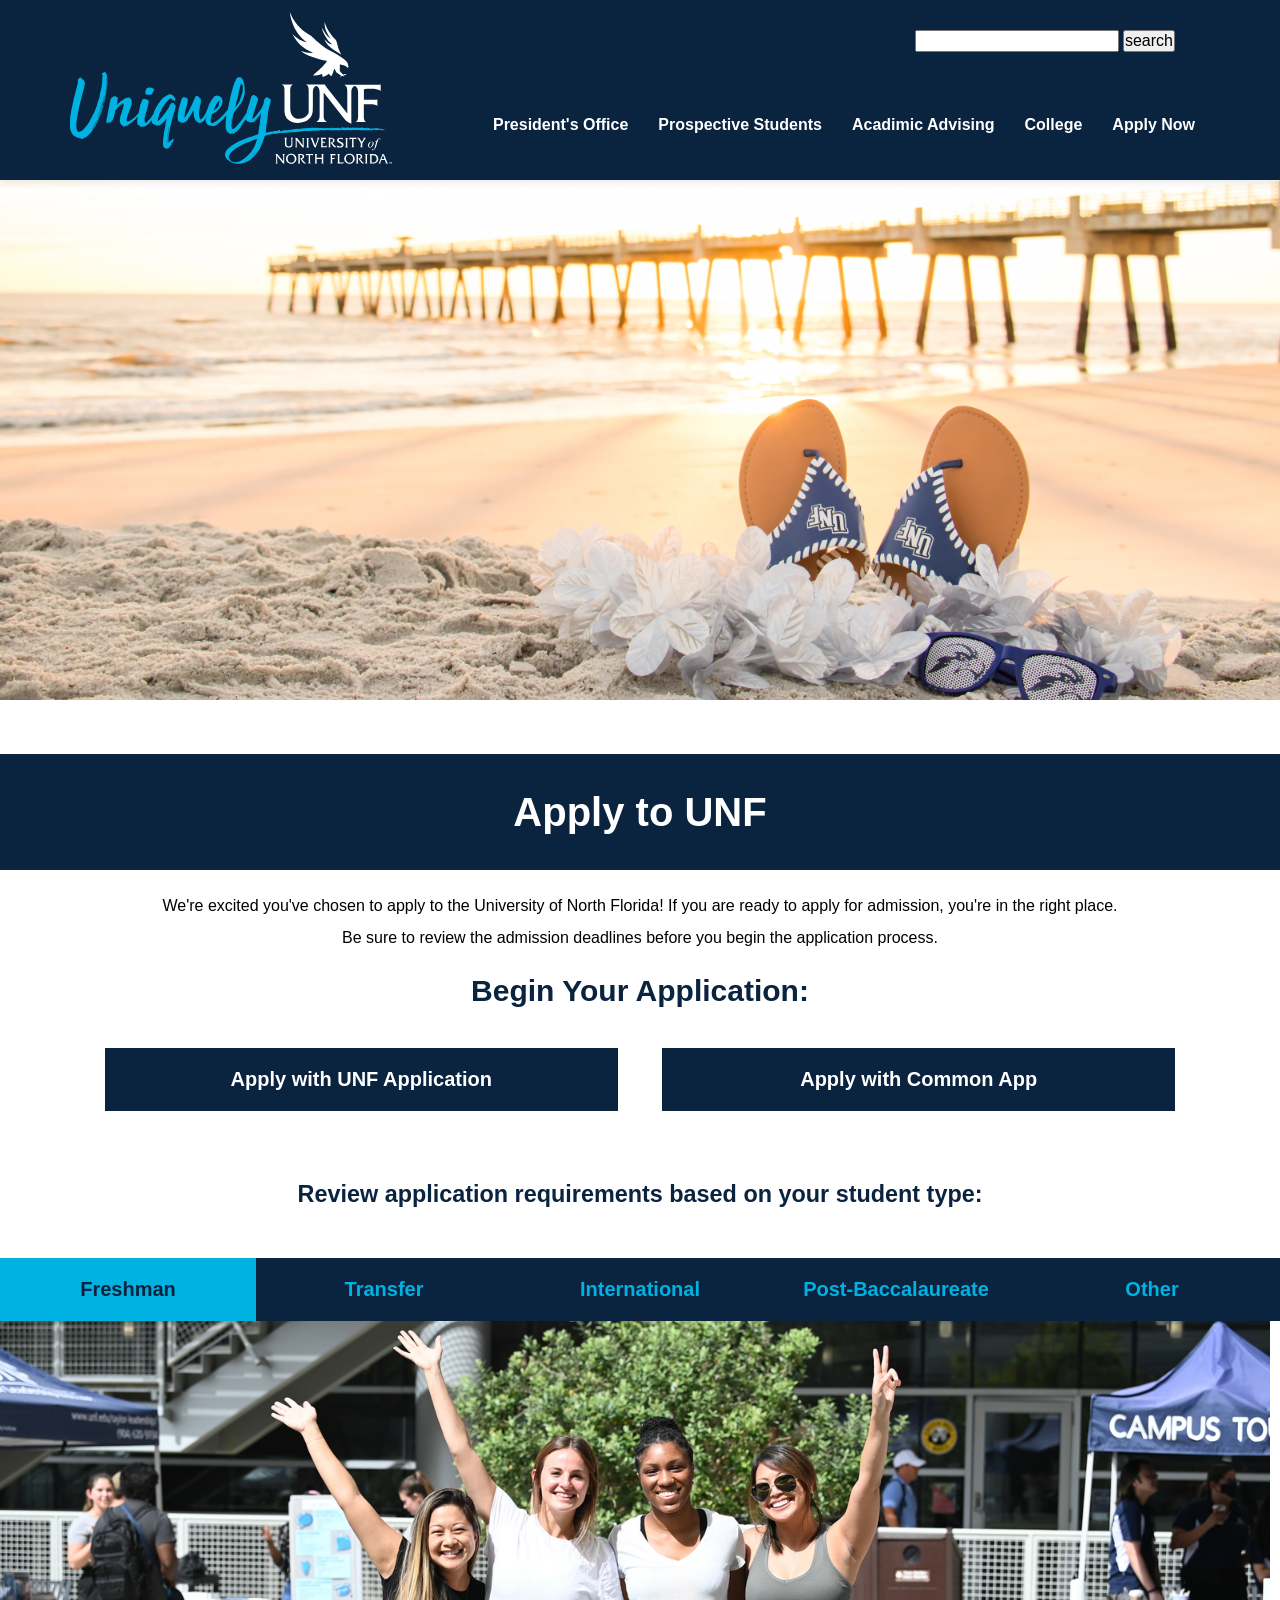
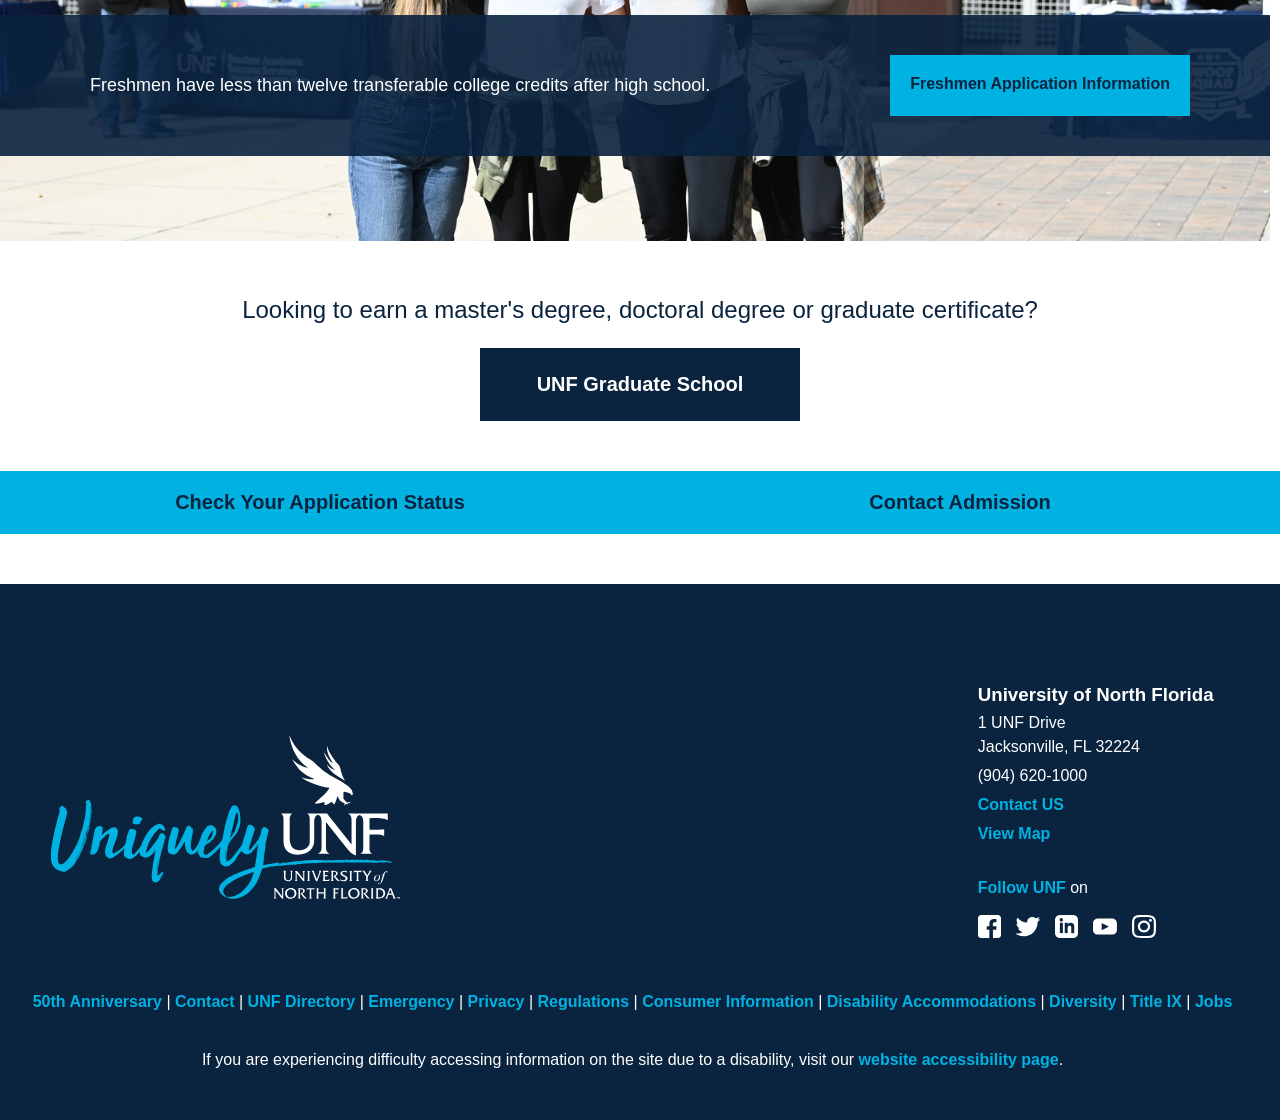
<file: Applay-Page.html>
<!DOCTYPE html>
<html lang="en">
<head>
    <meta charset="UTF-8">
    <meta http-equiv="X-UA-Compatible" content="IE=edge">
    <meta name="viewport" content="width=device-width, initial-scale=1.0">
    <!-- MAin template css file -->
    <link rel="stylesheet" href="css/Applay-Page.css" />
    <!-- Rander All Elements Normalize -->
    <link rel="stylesheet" href="css/normalize.css" />
    <!-- Font Awesome Library -->
    <link rel="stylesheet" href="css/all.min.css" />
    <title>Apply Page</title>
</head>
<body>
<!-- ----------------------------------Header----------------------------- -->
    <div class="header" id="header">
        <div class="container">
            <div class="logo">
                <a href="HomePage.html">
                    <img  alt="University of North Florida" 
                    src="img/logo.svg">
                </a>
            </div>
            <div class="ser">
                <form>
                    <input type="text">
                    <button>search  </button>
                </form>
                <ul class="main-nav">
                    <li><a href="President's Office.html">President's Office</a></li>
                    <li><a href="#Prospective Students">Prospective Students</a></li>
                    <li><a href="Advising-page.html">Acadimic Advising</a></li>
                    <li class="colleges"><a href="#College">College </a>
                        <div class="college-menu">
                            <ul>
                                <li><a href="College-of-Computing.html">College of Computing, <br> Engineering and Construction</a></li>
                                <li><a href="hicks-collaege.html">Hicks Honors College</a></li>
                                <li><a href="College-of-Arts-and-Sciences.html">College of Arts and Sciences</a></li>
                                <li><a href="College-of-Education-and-Human.html">Coggin College of Business</a></li>
                            </ul>
                        </div></li>
                    <!-- <li><a href="#">Community</a></li> -->
                    <li><a href="Applay-Page.html">Apply Now</a></li>
                </ul>
                
            </div>
        </div>
    </div>
     <!-- ----------------------------------Landing------------------------------- -->
     <div class="image">
        <img src="img/Apply-01.png" alt="">
    </div>

    <div class="apply">
        <div class="head">
            <h1>Apply to UNF</h1>
        </div>
        <div class="container">
            <p>
                We're excited you've chosen to apply to the University of North Florida! If you are ready to apply for admission, you're in the right place.
                <br>
                Be sure to review the admission deadlines before you begin the application process.
            </p>
            <div class="begin">
                <h2>Begin Your Application:</h2>
                <div class="button">
                    <div>
                        <a href="">Apply with UNF Application</a>
                    </div>
                    <div>
                        <a href="">Apply with Common App</a>
                    </div>
                </div>
            </div>
        </div>
    </div>



    <div class="review">
        <div class="text">
            <h3>Review application requirements based on your student type:</h3>
        </div>
        <div class="button-images">
            <div class="but">
                <ul>
                    <li><span class="img-but but1 active" onclick="img1()">Freshman</span></li>
                    <li><span class="img-but but2" onclick="img2()">Transfer</span></li>
                    <li><span class="img-but but3">International</span></li>
                    <li><span class="img-but but4">Post-Baccalaureate</span></li>
                    <li><span class="img-but but5">Other</span></li>
                </ul>
            </div>
            <div class="imgs img1 show">
                <img src="img/Apply-02.png" alt="">
                <div class="app">
                    <p>Freshmen have less than twelve transferable college credits after high school.</p>
                    <a href="">Freshmen Application Information</a>
                </div>
            </div>
            <div class="imgs img2 hide">
                <img src="img/Apply-03.png" alt="">
                <div class="app">
                    <p>Transfer have less than twelve transferable college credits after high school.</p>
                    <a href="">Transfer Application Information</a>
                </div>
            </div>
            <div class="imgs img3 hide">
                <img src="img/Apply-04.png" alt="">
                <div class="app">
                    <p>UNF welcomes international students from over 80 countries!</p>
                    <a href="">International Application Information</a>
                </div>
            </div>
            <div class="imgs img4 hide">
                <img src="img/Apply-05.png" alt="">
                <div class="app">
                    <p>Post-Baccalaureate students have a bachelor’s degree and want to earn another.</p>
                    <a href="">Post-Baccalaureate Application Information</a>
                </div>
            </div>
            <div class="imgs img5 hide">
                <img src="img/Apply-06.png" alt="">
                <div class="app">
                    <p>Other types include returning, transient, dual enrollment, senior citizen and more.</p>
                    <a href="">Other Application Information</a>
                </div>
            </div>
        </div>
    </div>


    <div class="looking">
        <div class="first-child">
            <p>Looking to earn a master's degree, doctoral degree or graduate certificate?</p>
            <a href="">UNF Graduate School</a>
        </div>
        <div class="check">
            <a href="">Check Your Application Status</a>
            <a href="">Contact Admission</a>
        </div>
    </div>

    </div>
    <i class="fa-solid fa-circle-up up"></i>
    </div>
      <!-- ----------------------------------Footer------------------------------- -->
      <div class="footer">
        <div class="container">
            <div class="logo">
                <img src="img/logo.svg" alt="">
            </div>
            <div class="info">
                <h3>University of North Florida</h3>
                <p>1 UNF Drive
                    <br>
                Jacksonville, FL 32224
                </p>
                <p class="phone">(904) 620-1000</p>

                <p><a href="" target="_blank">Contact US</a></p>
                <p><a href="https://www.google.com.eg/maps/place/%D9%85%D8%B9%D9%87%D8%AF+%D8%A7%D9%84%D9%82%D8%A7%D9%87%D8%B1%D8%A9+%D8%A7%D9%84%D8%B9%D8%A7%D9%84%D9%89+%D9%84%D9%84%D9%87%D9%86%D8%AF%D8%B3%D8%A9+%D9%88%D8%B9%D9%84%D9%88%D9%85+%D8%A7%D9%84%D8%AD%D8%A7%D8%B3%D8%A8+%D9%88%D8%A7%D9%84%D8%A7%D8%AF%D8%A7%D8%B1%D8%A9%E2%80%AD/@30.0486977,31.4680815,19.6z/data=!4m5!3m4!1s0x14582298a0c9e4b5:0xa9e139c0533b833d!8m2!3d30.0487485!4d31.4685479?hl=ar" target="_blank">View Map</a></p>
                <p class="follow"><a href="" target="_blank">Follow UNF</a>
                <span >on</span> </p>
                <div class="social_icon">
                    <a href="https://ar-ar.facebook.com/" target="_blank">
                        <img src="img/footsocial-01.svg" alt="">
                    </a>
                    <a href="https://twitter.com/home" target="_blank">
                        <img src="img/footsocial-02.svg" alt="">
                    </a>
                    <a href="https://www.linkedin.com/feed/" target="_blank">
                        <img src="img/footsocial-03.svg" alt="">
                    </a>
                    <a href="https://www.youtube.com/" target="_blank">
                        <img src="img/footsocial-04.svg" alt="">
                    </a>
                    <a href="https://www.instagram.com/" target="_blank">
                        <img src="img/footsocial-05.svg" alt="">
                    </a>
                </div>
            </div>
        </div>
        <div class="global">
            <p>
                <a href="" target="_blank">50th Anniversary </a>
                |
                <a href="" target="_blank">Contact </a>
                |
                <a href="" target="_blank">UNF Directory </a>
                |
                <a href="" target="_blank">Emergency </a>
                |
                <a href="" target="_blank">Privacy </a>
                |
                <a href="" target="_blank">Regulations </a>
                |
                <a href="" target="_blank">Consumer Information </a>
                |
                <a href="" target="_blank">Disability Accommodations </a>
                |
                <a href="" target="_blank">Diversity </a>
                |
                <a href="" target="_blank">Title IX </a>
                |
                <a href="" target="_blank">Jobs </a>
            
            </p>
            <p>If you are experiencing difficulty accessing information on 
                the site due to a disability, visit our 
                <a href="" target="_blank">website accessibility page</a>.

            </p>
        </div>
    </div>


</body>
</file>
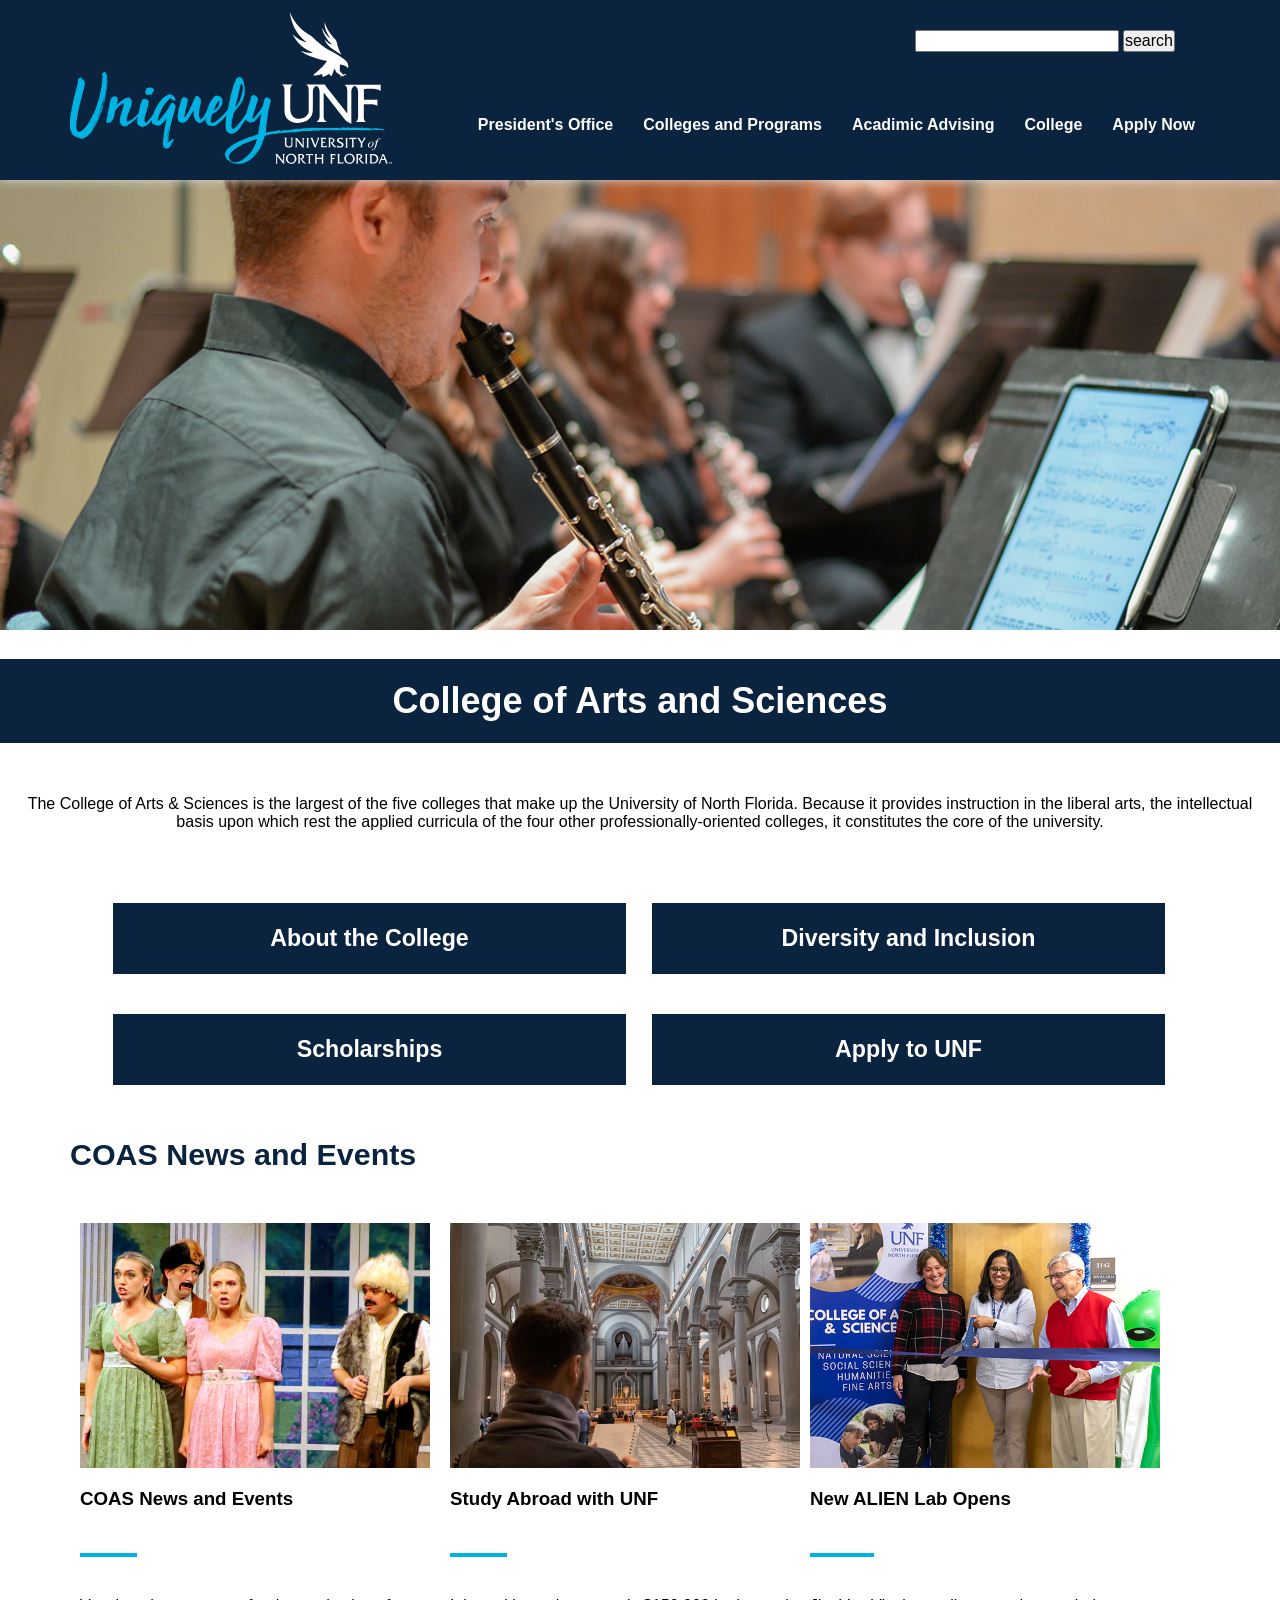
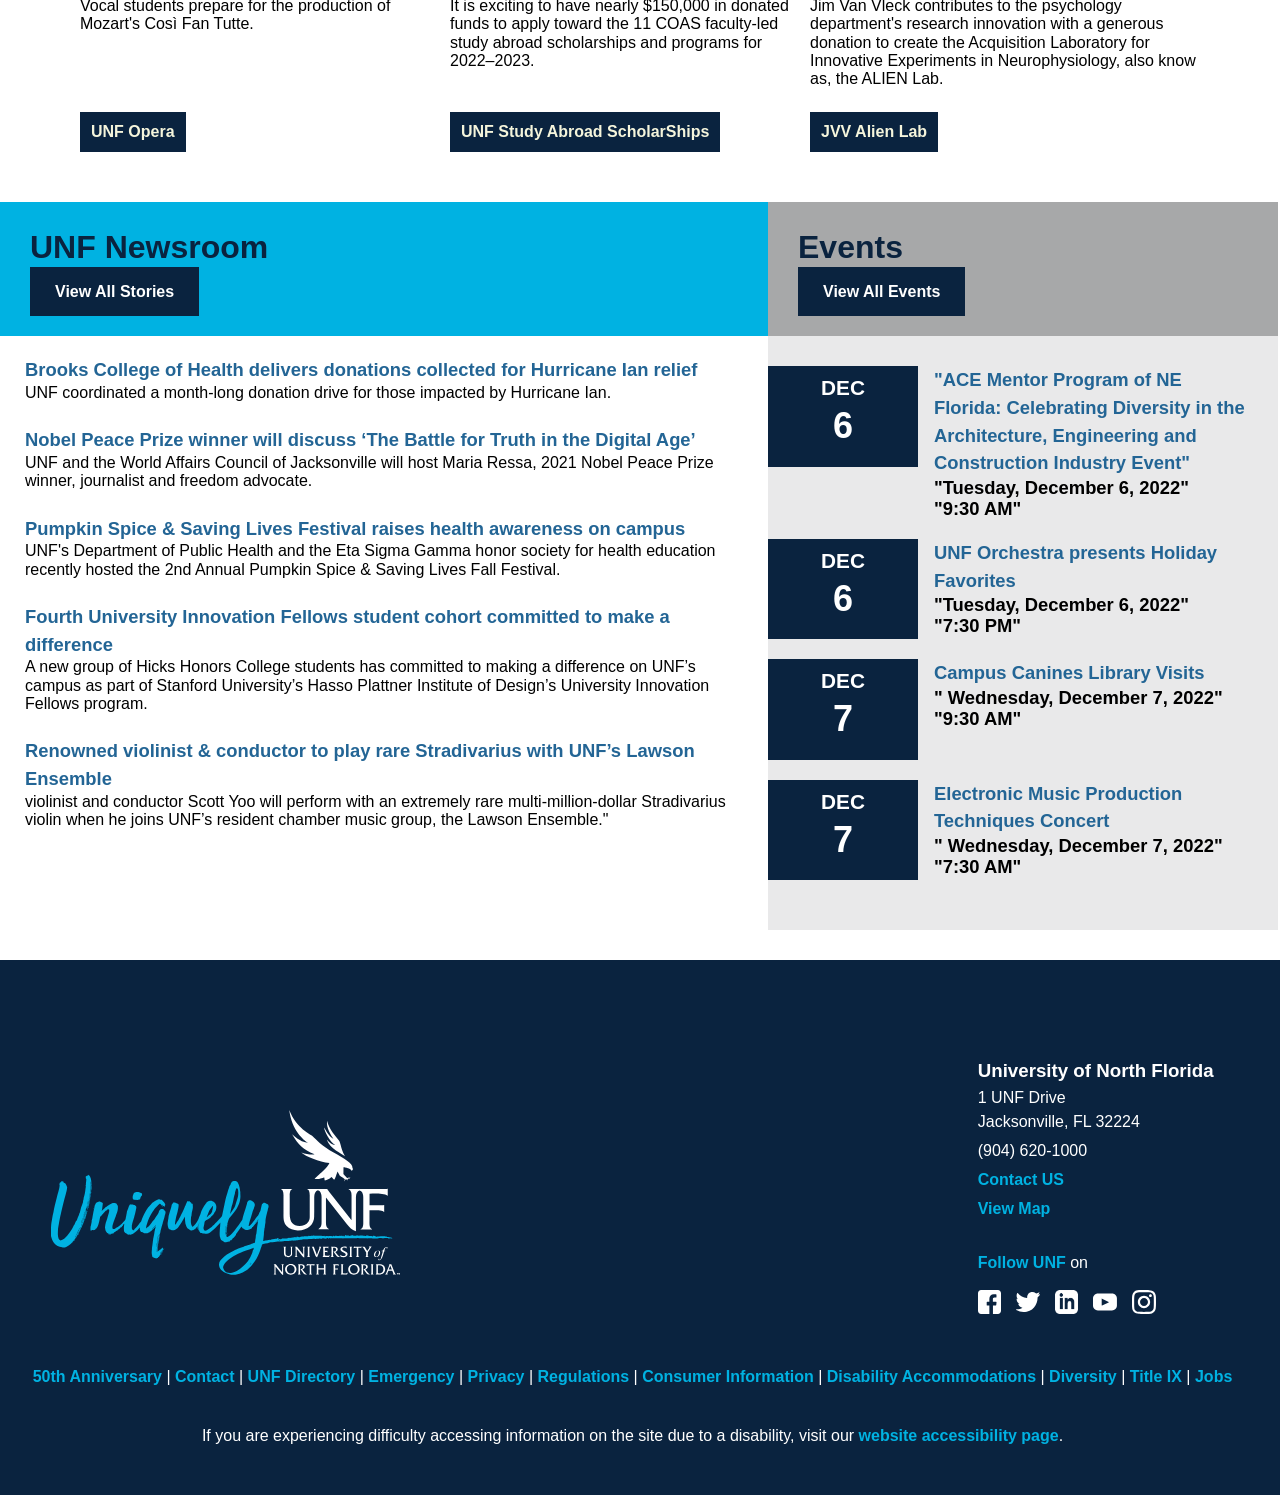
<file: College-of-Arts-and-Sciences.html>
<!DOCTYPE html>
<html lang="en">
<head>
    <meta charset="UTF-8">
    <meta http-equiv="X-UA-Compatible" content="IE=edge">
    <meta name="viewport" content="width=device-width, initial-scale=1.0">
    <title>project one</title>
    <link rel="stylesheet" href="css/College-of-Arts-and-Sciences.css">
    <link rel="stylesheet" href="css/normalize.css">
    <link rel="stylesheet" href="css/all.min.css">
    <link rel="preconnect" href="https://fonts.googleapis.com"><link rel="preconnect" href="https://fonts.gstatic.com" crossorigin><link href="https://fonts.googleapis.com/css2?family=Work+Sans:wght@200;300;400;500;600;700;800&display=swap" rel="stylesheet">
    <title>Document</title>
</head>
<body>    
    <!-- ----------------------------------Header----------------------------- -->
<div class="header" id="header">
    <div class="container">
        <div class="logo">
            <a href="HomePage.html">
                <img  alt="University of North Florida" 
                src="img/logo.svg">
            </a>
        </div>
        <div class="ser">
            <form>
                <input type="text">
                <button>search  </button>
            </form>
            <ul class="main-nav">
                <li><a href="President's Office.html">President's Office</a></li>
                <li><a href="Colleges-and-Programs.html">Colleges and Programs</a></li>
                <li><a href="Advising-page.html">Acadimic Advising</a></li>


                <li class="colleges"><a href="">College </a>
                    <div class="college-menu">
                        <ul>
                            <li><a href="College-of-Computing.html">College of Computing, <br> Engineering and Construction</a></li>
                            <li><a href="hicks-collaege.html">Hicks Honors College</a></li>
                            <li><a href="College-of-Arts-and-Sciences.html">College of Arts and Sciences</a></li>
                            <li><a href="College-of-Education-and-Human.html">Coggin College of Business</a></li>
                        </ul>
                    </div>
                </li>
                <!-- <li><a href="#">Community</a></li> -->
                <li><a href="Applay-Page.html">Apply Now</a></li>
            </ul>
            
        </div>
    </div>
</div>
       
    <div clas="photo">
        <img src="img/music.png" alt="musican">
    </div>
    
    <div class="textmid">
        <h1>College of Arts and Sciences</h1>    
    </div>
    
    <div class="text2">
        <p>
      The College of Arts & Sciences is the largest of the five colleges that make up the University of North Florida. Because it provides instruction in the liberal arts, the intellectual basis upon which rest the applied curricula of the four other professionally-oriented colleges, it constitutes the core of the university.
        </p>
    </div>
    <div class="but">
        <div class="container">
    <div class="but1">
        <a href="#">About the College</a>
    </div>
    
    <div class="but1">
        <a href="#">Diversity and Inclusion</a>
    </div>
    
    <div class="but1">
        <a href="#">Scholarships
        </a>
    </div>
    
    <div class="but1">
        <a href="#">Apply to UNF
        </a>
    </div>
        </div>
    
    </div>
        </div>
       
    </div>
    <div class="flexcard">
        <div class="container">
            <h2 class="h2">COAS News and Events</h2>
            <div class="cards">
                <div class="div1 card_div">
                    <div class="card-img">
                        <img src="img/art - 01.jpg" alt="PeterAngelos">
                    </div>
                    <div class="card-title"> 
                        <h3>COAS News and Events</h3>
                    </div>
                    <hr class="cyan">
                    <div class="card-body">
                    <p>Vocal students prepare for the production of Mozart's Così Fan Tutte.
                    </p>
                    </div>
                    <div class="card-footer">
                        <a href="#">UNF Opera</a>
                    </div>
                </div>

                <div class="div2 card_div">
                    <div class="card-img">
                        <img src="img/art - 02.jpg" alt="mw">
                    </div>
                    <div class="card-title">
                        <h3>Study Abroad with UNF</h3>
                    </div>
                    <hr class="cyan">
                    <div class="card-body">
                        <p>It is exciting to have nearly $150,000 in donated funds to apply toward the 11 COAS 
                            faculty-led study abroad scholarships and programs for 2022–2023.
                        </p>
                    </div>
                    <div class="card-footer">
                        <a href="#">UNF Study Abroad ScholarShips</a>
                    </div>
                </div>

                <div class="div3 ">
                    <div class="card-img">
                        <img src="img/art - 03.jpg" alt="Elise-Ball">
                    </div>
                    <div class="card-title">
                        <h3>New ALIEN Lab Opens</h3>
                    </div>
                    <hr class="cyan">
                    <div class="card-body">
                        <p>
                            Jim Van Vleck contributes to the psychology department's research innovation with a 
                            generous donation to create the Acquisition Laboratory for Innovative Experiments in 
                            Neurophysiology, also know as, the ALIEN Lab.
                        </p>
                    </div>
                    <div class="card-footer"><a href="#">JVV Alien Lab</a> </div>
                </div>
            </div>
        </div>
    </div>
    
    <div class="tier flexSplit sixtyForty noMargin" id="tier4">
        <!--Flex  Left--> 
    <div class="flexLeft news">
        <div class="flexBlock flexHead">
            <div class="flexSpacer"></div>
            <div class="flexContain">
                <h2>UNF Newsroom</h2>
                <a class="btn-blue btn-small" href="">View All Stories</a>
            </div>
        </div>    
        <div class="flexBlock">
            <div class="flexSpacer"></div>
            <div class="flexContain">
                <ul class="newsList dynamicNews" data-category="All" data-count="5">
                    <li>
                        <h3>
                            <a href="" target="_blank">Brooks College of Health delivers donations collected for Hurricane Ian relief</a>
                        </h3>
                        UNF coordinated a month-long donation drive for those impacted by Hurricane Ian. 
                    </li>
                    <li>
                        <h3>
                            <a href="" target="_blank">Nobel Peace Prize winner will discuss ‘The Battle for Truth in the Digital Age’</a>
                        </h3>
                        UNF and the World Affairs Council of Jacksonville will host Maria Ressa, 2021 Nobel Peace Prize winner, journalist and freedom advocate.
                    </li>
                    <li>
                        <h3>
                            <a href="" target="_blank">Pumpkin Spice & Saving Lives Festival raises health awareness on campus</a>
                        </h3>
                        UNF's Department of Public Health and the Eta Sigma Gamma honor society for health education recently hosted the 2nd Annual Pumpkin Spice & Saving Lives Fall Festival. 
                    </li>
                    <li>
                        <h3>
                            <a href="" target="_blank">Fourth University Innovation Fellows student cohort committed to make a difference</a>      
                        </h3>
                        A new group of Hicks Honors College students has committed to making a difference on UNF’s campus as part of Stanford University’s Hasso Plattner Institute of Design’s University Innovation Fellows program.
                    </li>
                    <li>
                        <h3>
                            <a href="" target="_blank">Renowned violinist &amp; conductor to play rare Stradivarius with UNF’s Lawson Ensemble </a>
                        </h3>
                        violinist and conductor Scott Yoo will perform with an extremely rare multi-million-dollar Stradivarius violin when he joins UNF’s resident chamber music group, the Lawson Ensemble."
                    </li>
                </ul>
            </div>
        </div>
    </div>
    <!--Flex Right-->
    <div class="flexRight events">
        <div class="flexBlock flexHead">
            <div class="flexContain">
                <h2>Events</h2>
                <a class="btn-blue btn-small" href="">View All Events</a>
            </div>
            <div class="flexSpacer"></div>
        </div>
        <div class="flexBlock">
            <div class="flexContain">
                <ul aria-label="Events" class="eventList">
                    <li class="eventRSS">
                        <div class="eventIcon">
                            <p class="month">Dec</p>
                            <p class="date">6</p>
                        </div>
                        <div class="eventInfo">
                            <h3><a href="">"ACE Mentor Program of NE Florida: Celebrating Diversity in the Architecture, Engineering and Construction Industry Event"</a>
                                <p>
                                    "Tuesday, December 6, 2022"
                                    <br> "9:30 AM"
                                </p>
                            </h3>
                        </div>
                    </li>
                    <li class="eventRSS">
                        <div class="eventIcon">
                            <p class="month">Dec</p>
                            <p class="date">6</p>
                        </div>
                        <div class="eventInfo">
                            <h3><a href="">UNF Orchestra presents Holiday Favorites</a>
                                <p>
                                    "Tuesday, December 6, 2022"
                                    <br>"7:30 PM"
                                </p>  
                            </h3>  
                        </div>
                    </li>
                    <li class="eventRSS">
                        <div class="eventIcon">
                            <p class="month">Dec</p>
                            <p class="date">7</p>
                        </div>
                        <div class="eventInfo">
                            <h3><a href="">Campus Canines Library Visits</a>
                                <p>
                                    " Wednesday, December 7, 2022"
                                    <br>"9:30 AM"
                                </p>  
                            </h3>  
                        </div>
                    </li>
                    <li class="eventRSS">
                        <div class="eventIcon">
                            <p class="month">Dec</p>
                            <p class="date">7</p>
                        </div>
                        <div class="eventInfo">
                            <h3><a href="">Electronic Music Production Techniques Concert</a>
                                <p>
                                    " Wednesday, December 7, 2022"
                                    <br>"7:30 AM"
                                </p>  
                            </h3>  
                        </div>
                    </li>
                </ul>
            </div>
            <div class="flexSpacer"></div>
        </div>
    </div>
    </div>
    
    <div class="footer">
        <div class="container">
            <div class="logo">
                <img src="img/logo.svg" alt="">
            </div>
            <div class="info">
                <h3>University of North Florida</h3>
                <p>1 UNF Drive
                    <br>
                Jacksonville, FL 32224
                </p>
                <p class="phone">(904) 620-1000</p>

                <p><a href="" target="_blank">Contact US</a></p>
                <p><a href="https://www.google.com.eg/maps/place/%D9%85%D8%B9%D9%87%D8%AF+%D8%A7%D9%84%D9%82%D8%A7%D9%87%D8%B1%D8%A9+%D8%A7%D9%84%D8%B9%D8%A7%D9%84%D9%89+%D9%84%D9%84%D9%87%D9%86%D8%AF%D8%B3%D8%A9+%D9%88%D8%B9%D9%84%D9%88%D9%85+%D8%A7%D9%84%D8%AD%D8%A7%D8%B3%D8%A8+%D9%88%D8%A7%D9%84%D8%A7%D8%AF%D8%A7%D8%B1%D8%A9%E2%80%AD/@30.0486977,31.4680815,19.6z/data=!4m5!3m4!1s0x14582298a0c9e4b5:0xa9e139c0533b833d!8m2!3d30.0487485!4d31.4685479?hl=ar" target="_blank">View Map</a></p>
                <p class="follow"><a href="" target="_blank">Follow UNF</a>
                <span >on</span> </p>
                <div class="social_icon">
                    <a href="https://ar-ar.facebook.com/" target="_blank">
                        <img src="img/footsocial-01.svg" alt="">
                    </a>
                    <a href="https://twitter.com/home" target="_blank">
                        <img src="img/footsocial-02.svg" alt="">
                    </a>
                    <a href="https://www.linkedin.com/feed/" target="_blank">
                        <img src="img/footsocial-03.svg" alt="">
                    </a>
                    <a href="https://www.youtube.com/" target="_blank">
                        <img src="img/footsocial-04.svg" alt="">
                    </a>
                    <a href="https://www.instagram.com/" target="_blank">
                        <img src="img/footsocial-05.svg" alt="">
                    </a>
                </div>
            </div>
        </div>
        <div class="global">
            <p>
                <a href="" target="_blank">50th Anniversary </a>
                |
                <a href="" target="_blank">Contact </a>
                |
                <a href="" target="_blank">UNF Directory </a>
                |
                <a href="" target="_blank">Emergency </a>
                |
                <a href="" target="_blank">Privacy </a>
                |
                <a href="" target="_blank">Regulations </a>
                |
                <a href="" target="_blank">Consumer Information </a>
                |
                <a href="" target="_blank">Disability Accommodations </a>
                |
                <a href="" target="_blank">Diversity </a>
                |
                <a href="" target="_blank">Title IX </a>
                |
                <a href="" target="_blank">Jobs </a>
            
            </p>
            <p>If you are experiencing difficulty accessing information on 
                the site due to a disability, visit our 
                <a href="" target="_blank">website accessibility page</a>.

            </p>
        </div>
    </div>
</body>
</html>
</file>
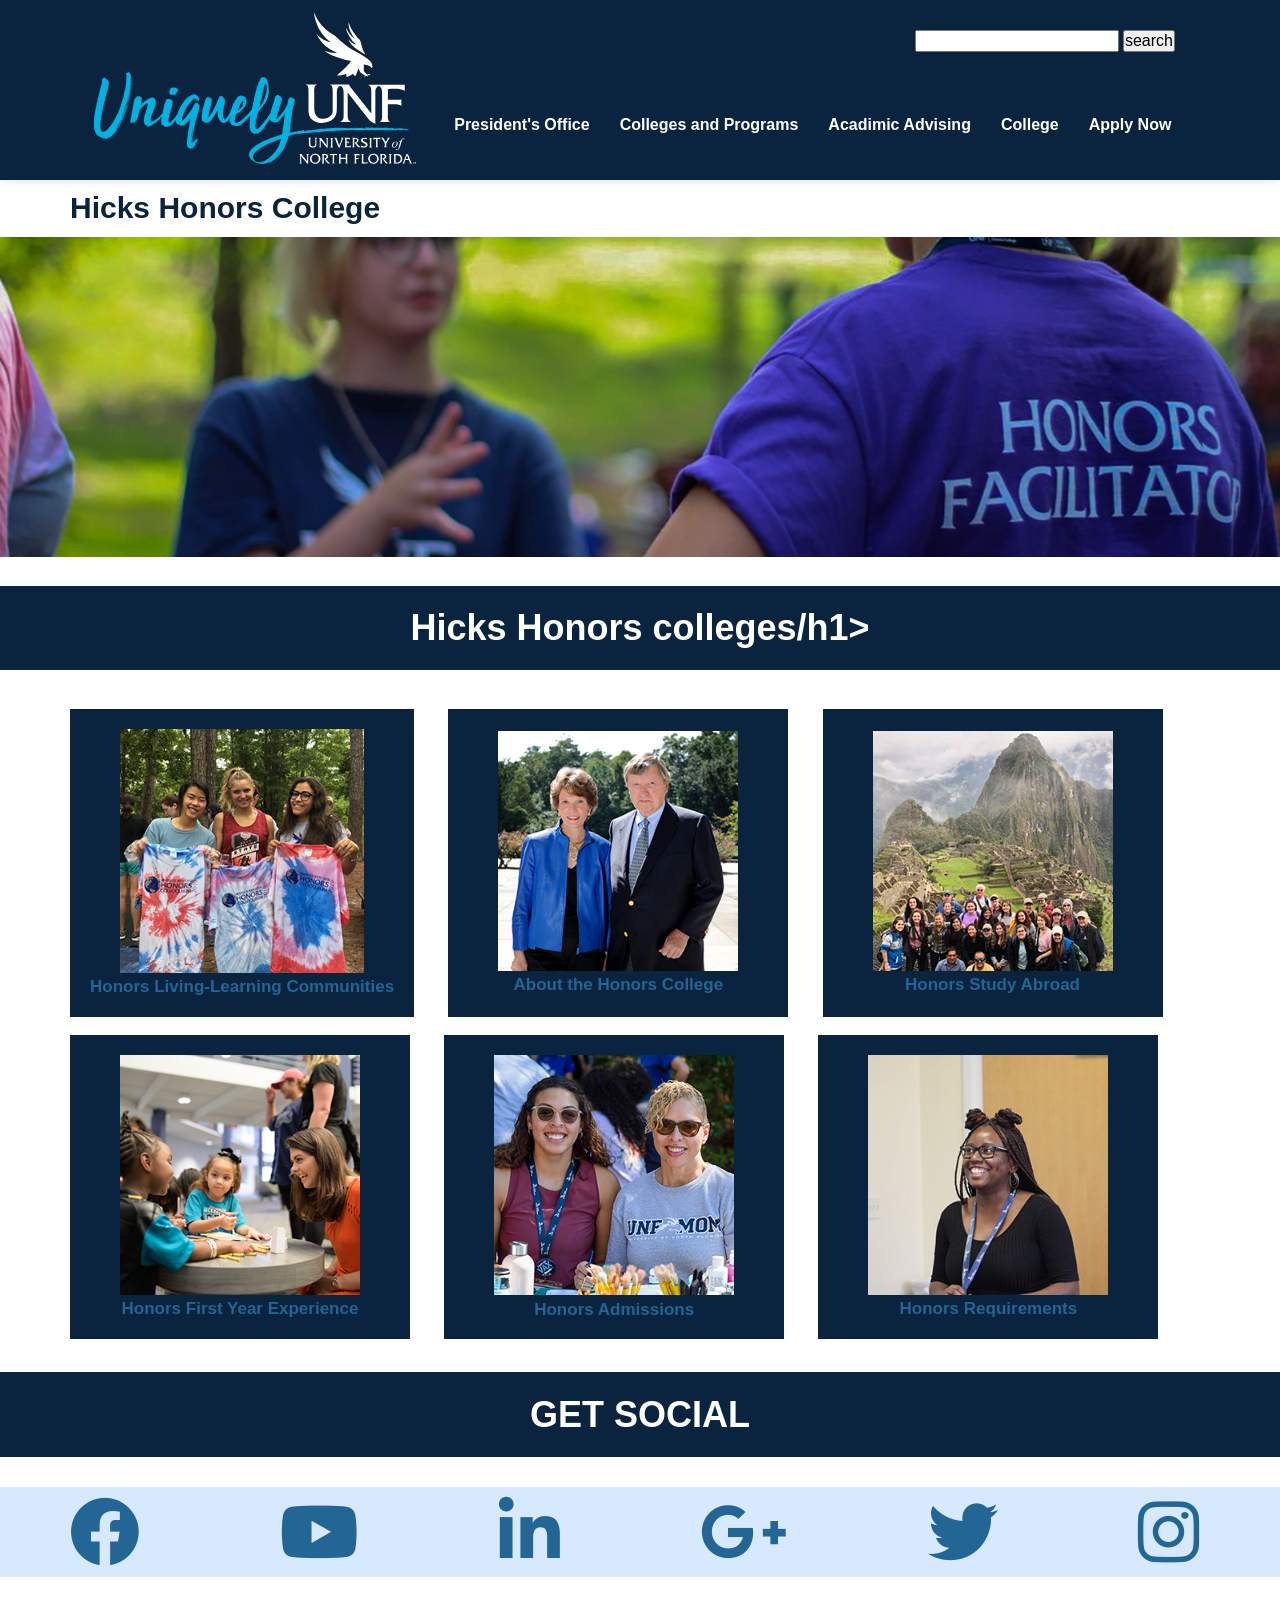
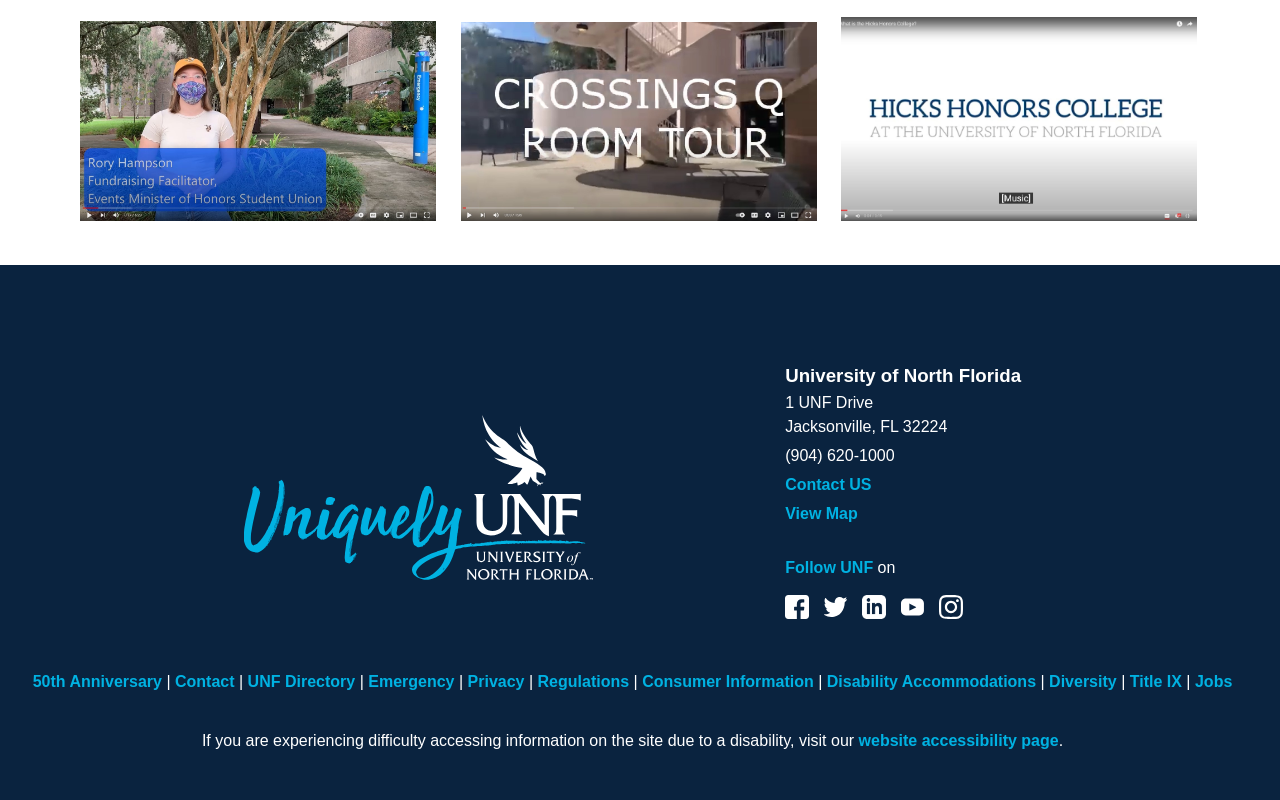
<file: hicks-collaege.html>
<!DOCTYPE html>
<html lang="en">
<head>
    <meta charset="UTF-8">
    <meta http-equiv="X-UA-Compatible" content="IE=edge">
    <meta name="viewport" content="width=device-width, initial-scale=1.0">
      <!-- MAin template css file -->
<link rel="stylesheet" href="css/hicks-college.css" />
<!-- Rander All Elements Normalize -->
<link rel="stylesheet" href="css/normalize.css" />
<!-- Font Awesome Library -->
<link rel="stylesheet" href="css/all.min.css" />
    <title>hicks</title>

</head>
<body>
    <!-- ----------------------------------Header----------------------------- -->
<div class="header" id="header">
    <div class="container">
        <div class="logo">
            <a href="HomePage.html">
                <img  alt="University of North Florida" 
                src="img/logo.svg">
            </a>
        </div>
        <div class="ser">
            <form>
                <input type="text">
                <button>search  </button>
            </form>
            <ul class="main-nav">
                <li><a href="President's Office.html">President's Office</a></li>
                <li><a href="Colleges-and-Programs.html">Colleges and Programs</a></li>
                <li><a href="Advising-page.html">Acadimic Advising</a></li>
                <li class="colleges"><a href="">College </a>
                    <div class="college-menu">
                        <ul>
                            <li><a href="College-of-Computing.html">College of Computing, <br> Engineering and Construction</a></li>
                            <li><a href="hicks-collaege.html">Hicks Honors College</a></li>
                            <li><a href="College-of-Arts-and-Sciences.html">College of Arts and Sciences</a></li>
                            <li><a href="College-of-Education-and-Human.html">Coggin College of Business</a></li>
                        </ul>
                    </div></li>
                <!-- <li><a href="#">Community</a></li> -->
                <li><a href="Applay-Page.html">Apply Now</a></li>
            </ul>
            
        </div>
    </div>
</div>
    <div class="sitebar">
    <div class="container">
        <div class="link-hicks">
        <a href="https://www.unf.edu/hicks/">               
            Hicks Honors College                          
        </a>
       </div>
    </div>
</div>

    <div class="headimg">
       <img src="img/back-shirt-banner.jpg" alt="back-shirt-banner">
</div>

<!--------- end of top---------->


<!-----content-------->


<div id="content">
<div class="main">
    <div class="container">
    </div>
    <h1 class="h1-c">Hicks Honors colleges/h1>
</div>


<div class="cardsflex3col"> 
    <div class="container">
    <div class="c6blue">
    <div class="bluecard">
        <a href="#">
        <img src="img/FYE-teaser.jpg" alt="FYE-teaser">
         <p style="text-align: center;">
            <strong>Honors Living-Learning Communities</strong></p>
        </a>
    </div>
        <div class="bluecard">
        <a href="#">
        <img src="img/hicks-smaller.jpg" alt="hicks-smaller">
        <p style="text-align: center;"><strong>About the Honors College</strong></p>
        </a>
        </div>
        <div class="bluecard">
        <a href="#">
        <img src="img/Peruteaser.jpg" alt="Peruteaser">
        <p style="text-align: center;"> <strong>Honors Study Abroad</strong></p>
        </a>
    </div>
        <div class="bluecard">
        <a href="#">
        <img src="img/colloquium-teaser.jpg" alt="colloquium-teaser">
        <p style="text-align: center;"> <strong>Honors First Year Experience</strong></p>
        
            </a>
        </div>
         <div class="bluecard">
        <a href="#">
        <img src="img/unf-mom-teaser.jpg" alt="unf-mom-teaser">
        <p style="text-align: center;"> <strong>Honors Admissions</strong> </p>
        
        </a>
    </div>
        <div class="bluecard">
        <a href="#">
        <img src="img/student-teaser.jpg" alt="student-teaser">
        <p style="text-align: center;"> <strong>Honors Requirements</strong> </p>
         </a>
        </div>
    </div>
    </div>
</div>

<div id="content">
    <div class="main">
        <div class="container">
        </div>
        <h1 class="h1-c">GET SOCIAL</h1>
    </div>
</div>
<div class="socials-icon">
    <div class="sm">
    <a href="#">
        <i class="fa-brands fa-facebook"></i>
</a>
<a href="#">
    <i class="fa-brands fa-youtube"></i>
</a>
<a href="#">
<i class="fa-brands fa-linkedin-in"></i>
</a>
<a href="#"><i class="fa-brands fa-google-plus-g"></i></a>
<a href="#">

    <i class="fa-brands fa-twitter"></i>
</a>
<a href="#"><i class="fa-brands fa-instagram"></i></a></div>
</div>
<div class="container">
    <div class="videosimg">
 <a href="https://www.youtube.com/watch?v=WTak_zIwbp0&feature=youtu.be">  <img src="img/Colloquium-video.jpg" alt=""></a>
 <a href="https://www.youtube.com/watch?v=DPu6ATkVXhA&feature=youtu.be"><img src="img/Crossings-tour-video.jpg" alt=""></a>
    <a href="https://www.youtube.com/watch?v=wP0h1LlAG2k&feature=youtu.be"><img src="img/Honors-college-video-admissions.jfif" alt=""></a>
</div>
</div>
<!-----end of content-------->

















































<div class="footer">
    <div class="container">
        <div class="logo">
            <img src="img/logo.svg" alt="">
        </div>
        <div class="info">
            <h3>University of North Florida</h3>
            <p>1 UNF Drive
                <br>
            Jacksonville, FL 32224
            </p>
            <p class="phone">(904) 620-1000</p>

            <p><a href="" target="_blank">Contact US</a></p>
            <p><a href="https://www.google.com.eg/maps/place/%D9%85%D8%B9%D9%87%D8%AF+%D8%A7%D9%84%D9%82%D8%A7%D9%87%D8%B1%D8%A9+%D8%A7%D9%84%D8%B9%D8%A7%D9%84%D9%89+%D9%84%D9%84%D9%87%D9%86%D8%AF%D8%B3%D8%A9+%D9%88%D8%B9%D9%84%D9%88%D9%85+%D8%A7%D9%84%D8%AD%D8%A7%D8%B3%D8%A8+%D9%88%D8%A7%D9%84%D8%A7%D8%AF%D8%A7%D8%B1%D8%A9%E2%80%AD/@30.0486977,31.4680815,19.6z/data=!4m5!3m4!1s0x14582298a0c9e4b5:0xa9e139c0533b833d!8m2!3d30.0487485!4d31.4685479?hl=ar" target="_blank">View Map</a></p>
            <p class="follow"><a href="" target="_blank">Follow UNF</a>
            <span >on</span> </p>
            <div class="social_icon">
                <a href="https://ar-ar.facebook.com/" target="_blank">
                    <img src="img/footsocial-01.svg" alt="">
                </a>
                <a href="https://twitter.com/home" target="_blank">
                    <img src="img/footsocial-02.svg" alt="">
                </a>
                <a href="https://www.linkedin.com/feed/" target="_blank">
                    <img src="img/footsocial-03.svg" alt="">
                </a>
                <a href="https://www.youtube.com/" target="_blank">
                    <img src="img/footsocial-04.svg" alt="">
                </a>
                <a href="https://www.instagram.com/" target="_blank">
                    <img src="img/footsocial-05.svg" alt="">
                </a>
            </div>
        </div>
    </div>
    <div class="global">
        <p>
            <a href="" target="_blank">50th Anniversary </a>
            |
            <a href="" target="_blank">Contact </a>
            |
            <a href="" target="_blank">UNF Directory </a>
            |
            <a href="" target="_blank">Emergency </a>
            |
            <a href="" target="_blank">Privacy </a>
            |
            <a href="" target="_blank">Regulations </a>
            |
            <a href="" target="_blank">Consumer Information </a>
            |
            <a href="" target="_blank">Disability Accommodations </a>
            |
            <a href="" target="_blank">Diversity </a>
            |
            <a href="" target="_blank">Title IX </a>
            |
            <a href="" target="_blank">Jobs </a>
        
        </p>
        <p>If you are experiencing difficulty accessing information on 
            the site due to a disability, visit our 
            <a href="" target="_blank">website accessibility page</a>.

        </p>
    </div>
</div>
    
</body>
</html>
</file>
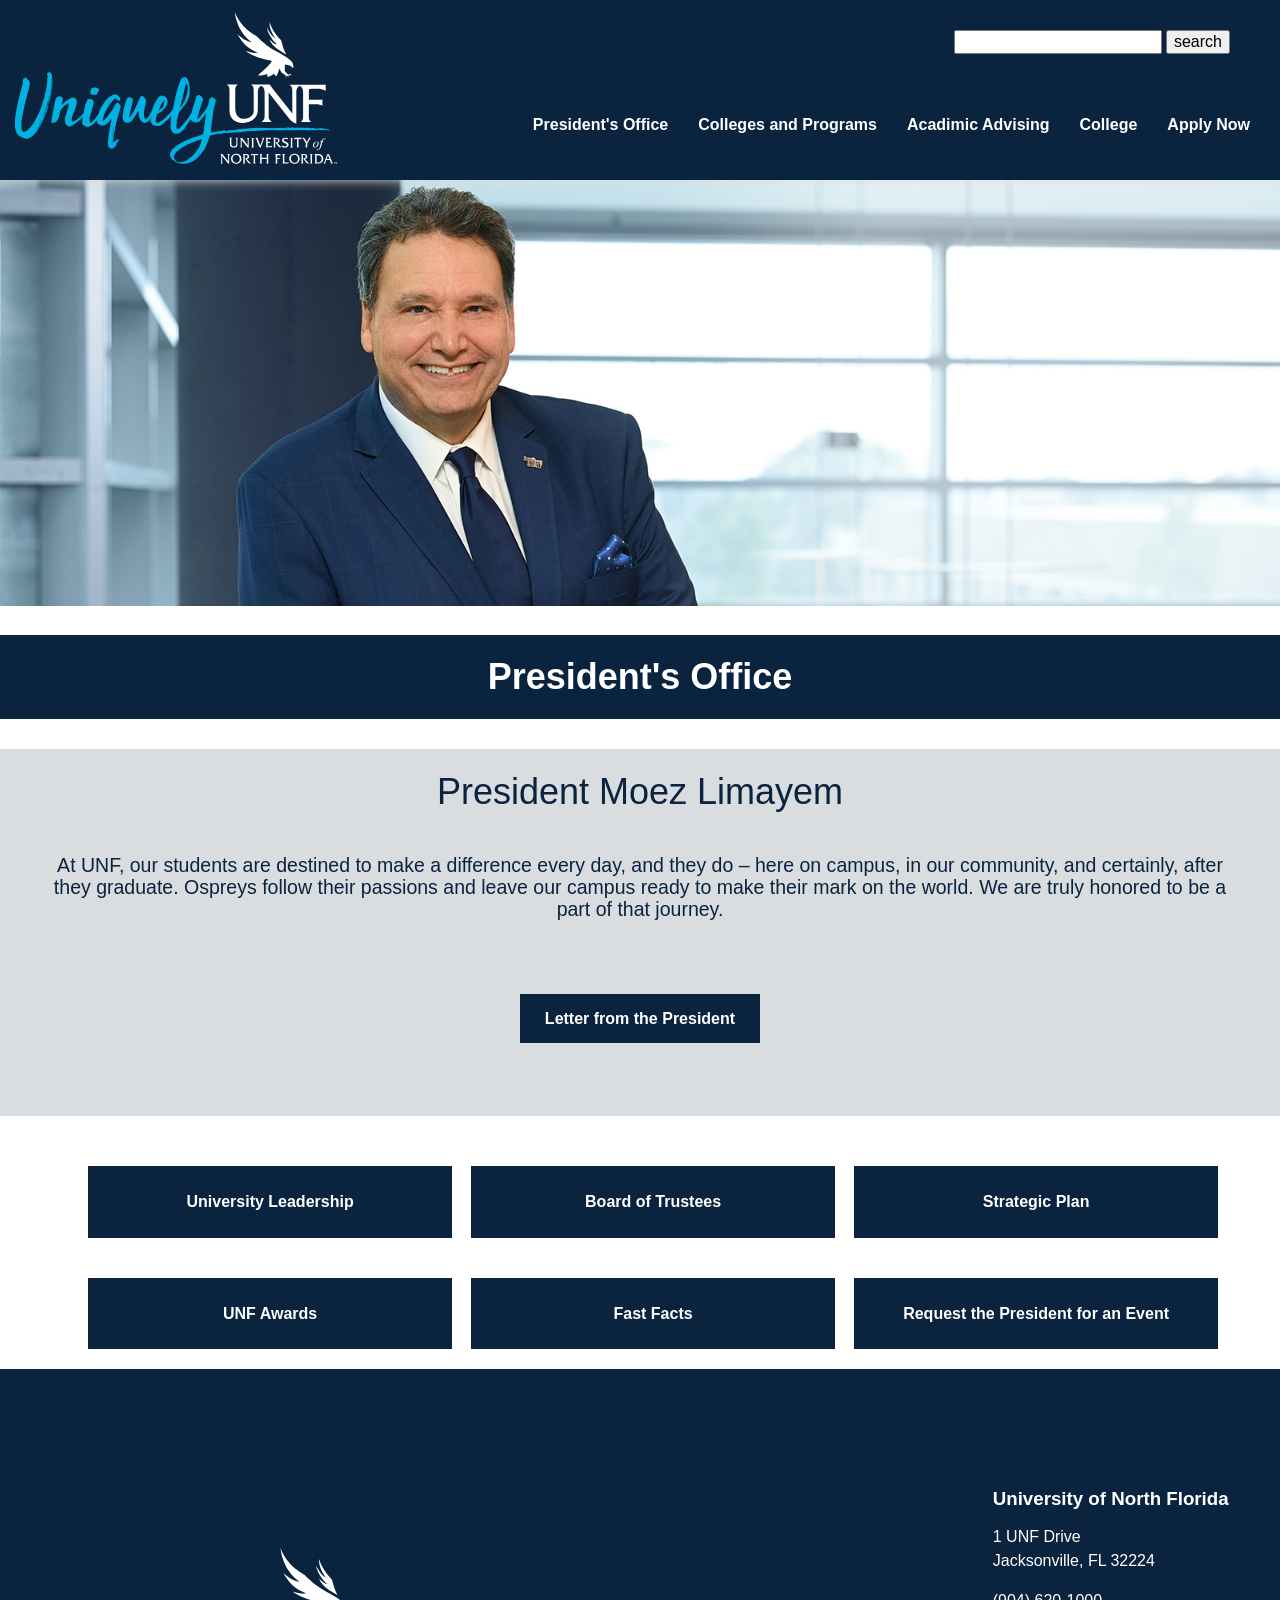
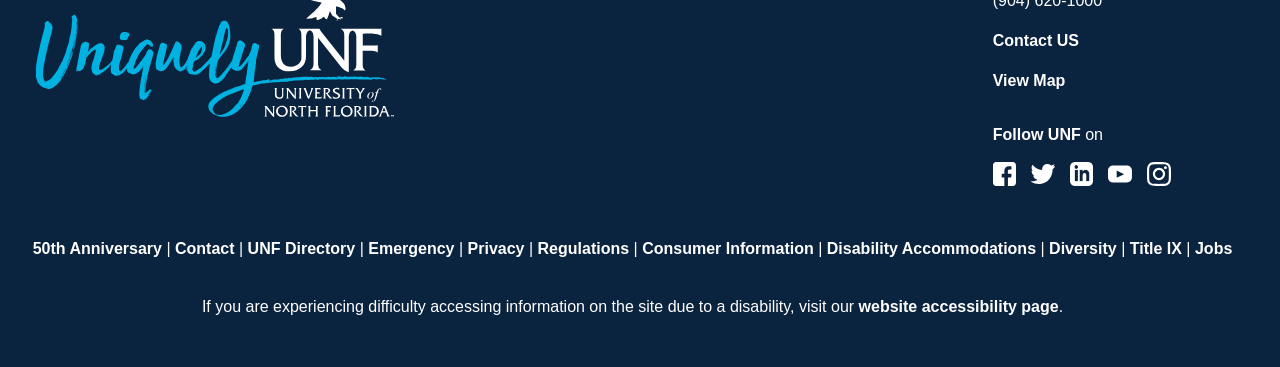
<file: President's Office.html>
<!DOCTYPE html>
<html lang="en">
<head>
    <meta charset="UTF-8">
    <meta http-equiv="X-UA-Compatible" content="IE=edge">
    <meta name="viewport" content="width=device-width, initial-scale=1.0">
    
    <link rel="stylesheet" href="css/President's Office.css">
    <link rel="stylesheet" href="css/normalize.css">
    <link rel="stylesheet" href="css/all.min.css">
    <link rel="preconnect" href="https://fonts.googleapis.com"><link rel="preconnect" href="https://fonts.gstatic.com" crossorigin><link href="https://fonts.googleapis.com/css2?family=Work+Sans:wght@200;300;400;500;600;700;800&display=swap" rel="stylesheet">
    <title>President's Office</title>
</head>
<body>    
    <div class="header" id="header">
        <div class="container">
            <div class="logo">
                <a href="HomePage.html">
                    <img  alt="University of North Florida" 
                    src="img/logo.svg">
                </a>
            </div>
            <div class="ser">
                <form>
                    <input type="text">
                    <button>search  </button>
                </form>
                <ul class="main-nav">
                    <li><a href="President's Office.html">President's Office</a></li>
                    <li><a href="Colleges-and-Programs.html">Colleges and Programs</a></li>
                    <li><a href="Advising-page.html">Acadimic Advising</a></li>
    
    
                    <li class="colleges"><a href="">College </a>
                        <div class="college-menu">
                            <ul>
                                <li><a href="College-of-Computing.html">College of Computing, <br> Engineering and Construction</a></li>
                                <li><a href="hicks-collaege.html">Hicks Honors College</a></li>
                                <li><a href="College-of-Arts-and-Sciences.html">College of Arts and Sciences</a></li>
                                <li><a href="College-of-Education-and-Human.html">College of Education and Human</a></li>
                            </ul>
                        </div>
                    </li>
                    <!-- <li><a href="#">Community</a></li> -->
                    <li><a href="Applay-Page.html">Apply Now</a></li>
                </ul>
                
            </div>
        </div>
    </div>
    
    <div class="head" id="header">
        
        <div class="photo">
            <img src="img/president2.jpg" alt="president"> 
          
        </div>
    
       
    </div>
    
    <div class="textmid">
        <h1>President's Office</h1>    
    </div>
    
    <div class="text2">
        President Moez Limayem  
        <p>At UNF, our students are destined to make a difference every day, and they do – here on campus, in our community, and certainly, after they graduate. Ospreys follow their passions and leave our campus ready to make their mark on the world. We are truly honored to be a part of that journey.
        </p>
        <p class="p2">
            <a href="#">Letter from the President</a>
        </p>
    </div>
    
    <div class="but">
        <div class="container">
    <div class="but1">
        <a href="#">University Leadership</a>
    </div>
    
    <div class="but1">
        <a href="#">Board of Trustees</a>
    </div>
    
    <div class="but1">
        <a href="#">Strategic Plan</a>
    </div>
    
    <div class="but1">
        <a href="#">UNF Awards</a>
    </div>
    
    <div class="but1">
        <a href="#">Fast Facts </a>
    </div>
    
    <div class="but1">
        <a href="#">Request the President for an Event</a>
    </div>
    </div>
    </div>
    <div class="footer">
        <div class="container">
            <div class="logo">
                <img src="img/logo.svg" alt="">
            </div>
            <div class="info">
                <h3>University of North Florida</h3>
                <p>1 UNF Drive
                    <br>
                Jacksonville, FL 32224
                </p>
                <p class="phone">(904) 620-1000</p>

                <p><a href="" target="_blank">Contact US</a></p>
                <p><a href="https://www.google.com.eg/maps/place/%D9%85%D8%B9%D9%87%D8%AF+%D8%A7%D9%84%D9%82%D8%A7%D9%87%D8%B1%D8%A9+%D8%A7%D9%84%D8%B9%D8%A7%D9%84%D9%89+%D9%84%D9%84%D9%87%D9%86%D8%AF%D8%B3%D8%A9+%D9%88%D8%B9%D9%84%D9%88%D9%85+%D8%A7%D9%84%D8%AD%D8%A7%D8%B3%D8%A8+%D9%88%D8%A7%D9%84%D8%A7%D8%AF%D8%A7%D8%B1%D8%A9%E2%80%AD/@30.0486977,31.4680815,19.6z/data=!4m5!3m4!1s0x14582298a0c9e4b5:0xa9e139c0533b833d!8m2!3d30.0487485!4d31.4685479?hl=ar" target="_blank">View Map</a></p>
                <p class="follow"><a href="" target="_blank">Follow UNF</a>
                <span >on</span> </p>
                <div class="social_icon">
                    <a href="https://ar-ar.facebook.com/" target="_blank">
                        <img src="img/footsocial-01.svg" alt="">
                    </a>
                    <a href="https://twitter.com/home" target="_blank">
                        <img src="img/footsocial-02.svg" alt="">
                    </a>
                    <a href="https://www.linkedin.com/feed/" target="_blank">
                        <img src="img/footsocial-03.svg" alt="">
                    </a>
                    <a href="https://www.youtube.com/" target="_blank">
                        <img src="img/footsocial-04.svg" alt="">
                    </a>
                    <a href="https://www.instagram.com/" target="_blank">
                        <img src="img/footsocial-05.svg" alt="">
                    </a>
                </div>
            </div>
        </div>
        <div class="global">
            <p>
                <a href="" target="_blank">50th Anniversary </a>
                |
                <a href="" target="_blank">Contact </a>
                |
                <a href="" target="_blank">UNF Directory </a>
                |
                <a href="" target="_blank">Emergency </a>
                |
                <a href="" target="_blank">Privacy </a>
                |
                <a href="" target="_blank">Regulations </a>
                |
                <a href="" target="_blank">Consumer Information </a>
                |
                <a href="" target="_blank">Disability Accommodations </a>
                |
                <a href="" target="_blank">Diversity </a>
                |
                <a href="" target="_blank">Title IX </a>
                |
                <a href="" target="_blank">Jobs </a>
            
            </p>
            <p>If you are experiencing difficulty accessing information on 
                the site due to a disability, visit our 
                <a href="" target="_blank">website accessibility page</a>.

            </p>
        </div>
    </div>
    
    
</body>
</html>
</file>
<file: css/Applay-Page.css>
/* Start Variables */
:root{
    --main-color:#0a233f;
    --seconed-color:#00b2e2;

}
/* Start Global Rules */
* {
    -webkit-box-sizing: border-box;
    -moz-box-sizing: border-box;
    box-sizing: border-box;
    padding: 0;
    margin: 0;
}
html {
    scroll-behavior: smooth;
}

body {
    font-family: "Open Sans",Arial,san-serif;
}

a{
    text-decoration: none;
}

ul {
    list-style: none;
}

.container {
    padding-left: 15px;
    padding-right: 15px;
    margin-left: auto;
    margin-right: auto;
}
/* Small */
@media (min-width: 768px) {
    .container {
        width: 750px;
    }
}

/* Medium */
@media (min-width: 992px) {
    .container {
        width: 970px;
    }
}

/* Large */
@media (min-width: 1200px) {
    .container {
        width: 1170px;
    }
}

/* End Global Rules */
/* Start Header */

.header{
    
    background-color: #0a233f;
    position: relative;
    box-shadow: 0 0 10px #ddd;
}

.header .container{
    display: flex;
    justify-content: space-between;
    align-items: center;
    flex-wrap: wrap;
    position: relative;
    padding: 15px;
}
.header .logo{
    color: #ffffff;
    font-size: x-large;
    font-weight: bold;
    height: 150px;
    display: flex;
    justify-content: center;
    align-items: center;
}    
.header .logo img{
    width: 322px;
}
.header .main-nav{
    display: flex;

}
.header .main-nav > li >a{

    height: 78px;
    padding: 0px 15px;
    color: rgb(255, 255, 255);
    font-weight: bold;
    display:flex;
    align-items: center;
    position: relative;
    transition: 0.3s;
    overflow:hidden;
    margin-top: 70px;
}
.header .main-nav > li >a::before{
    content: "";
    position: absolute;
    width: 100%;
    height: 4px;
    background: skyblue;
    top: 0;
    left: -100%;
    transition: 0.3s;
}
.header .main-nav > li >a:hover{
    background-color: #0a233f;
    color: skyblue;
}
.header .main-nav > li >a:hover::before{
    left: 0;
}
 
.header .container .ser form{
   
    position: absolute;
    right: 50px;
    top: 30px;
}


.header .container .ser .college-menu {
    background-color: white;
    position: absolute;
    z-index: 2;
    right: 125px;
    top: 220px;
    opacity: 0;
    z-index: -5;
    transition: .5s;
}

.header .ser .main-nav .colleges:hover .college-menu{
    z-index: 100;
    opacity: 1;
    top: 180px;
}

.header .container .ser .college-menu li{
    font-size: 19px;
    padding: 5px 25px;
    margin: 3px 5px;
    position: relative;
}

.header .container .ser .college-menu li a{
    color: var(--main-color);
    font-weight: 300;
    position: relative;
    
}
.header .container .ser .college-menu li::before{
    content: "";
    position: absolute;
    width: 0;
    height: 115%;
    background-color: #dad7d7;
    left: -5px;
    top: -3px;
    z-index: -1;
    transition: .5s;
}


.header .container .ser .college-menu li:hover::before{
    width: 310.344px;
}


.header .container .ser .college-menu li a::after{
    content: "";
    position: absolute;
    width: 310.45px;
    height: 2px;
    background-color:#dad7d7;
    left: -30px;
    bottom: -9px;
}





/* End Header */
/* ----------------------------------Landing-------------------------------  */

.apply{
    margin: 50px 0;
}

.image img{
    width: 100%;
}

.apply .head {
    background-color: var(--main-color);
    padding: 8px 0;
    margin: 20px 0;
    text-align: center;
}
.apply .head h1{
    color: white;
    font-size: 40px;
}

.apply .container {
    text-align: center;
}
.apply .container p{
    line-height: 2;
}

.apply .begin h2{
    color: var(--main-color);
    margin: 20px 0;
    font-size: 30px;
}

.apply .begin .button div{
    display: inline-block;
    width: 45%;
    background-color: var(--main-color);
    margin: 20px;

}
.apply .begin .button div a{
    color: white;
    font-size: 20px;
    font-weight: 700;
    display: block;
    padding: 20px;
}
.apply .begin .button div:hover{
    background-color: var(--seconed-color);
    color: var(--main-color);
}

/* ------------------------Review------------------------------------- */

.review{
    margin:50px 0px; 

}
.review .text{
    text-align: center;
    font-size: 20px;
    color: var(--main-color);
    margin: 50px;
}

.review .button-images .but ul{
    display: flex;
    
}
.review .button-images .but ul li{
    width: 20%;
    text-align: center;
    background: var(--main-color);
}

.review .button-images .but ul li span{
    color: var(--seconed-color);
    font-size: 20px;
    font-weight: 600;
    cursor: pointer;
}


.review .button-images .but ul li>span{
    display: block;
    padding: 20px;
}


.review .button-images .but ul li span:hover{
    background-color: var(--seconed-color);
    color: var(--main-color);
}

.review .button-images .but ul li .active{
    background-color: var(--seconed-color);
    color: var(--main-color);
}

.review .button-images .imgs{
    position: relative;
    display: none;
}
.review .button-images .show{
    display: block;
    z-index: 100;
}



.review .button-images .imgs img{
    width: 100%;
}

.review .button-images .imgs .app{
    display: flex;
    justify-content: space-between;
    padding: 40px 80px;
    background-color: rgba(10,35,63,0.9);
    position: absolute;
    bottom: 90px;
    width: 100%;
}
.review .button-images .imgs .app p{
    color: white;
    font-size: 18px;
    padding: 20px;
}
.review .button-images .imgs .app a{
    color: var(--main-color);
    font-weight: 600;
    display: block;
    padding: 20px;
    background-color: var(--seconed-color);
}
.review .button-images .imgs .app a:hover{
    color: var(--seconed-color);
    background-color: var(--main-color);
}




/* ------------------------Looking------------------------------------- */

.looking{
    text-align: center;
}

.looking .first-child p{
    font-size: 24px;
    color: var(--main-color);
    margin: 25px;
}
.looking .first-child a{
    display: block;
    padding: 25px;
    background-color: var(--main-color);
    width: 25%;
    margin: auto;
    color: white;
    font-size: 20px;
    font-weight: 700;
}
.looking .first-child a:hover{
    background-color: var(--seconed-color);
    color: var(--main-color);
}

.looking .check{
    display: flex;
    justify-content: space-between;
    background-color: var(--seconed-color);
    margin: 50px 0;
}

.looking .check a{
    width: 45%;
    display: block;
    padding: 20px;
    margin: auto;
    color: var(--main-color);
    font-size: 20px;
    font-weight: 700;
}
.looking .check a:hover{
    color: white;
    background-color: var(--main-color);
}


/*Button scroll to the top*/
.up{
    position: fixed;
    bottom: 10px;
    color: #5c5c5d;
    font-size: 35px;
    right: -40px;
    padding: 5px;
    border-radius: 20px;
    transition: .2s;
    cursor: pointer;
    
}
.up:hover{
    color: var(--seconed-color);
    font-size: 43px;
}
.show{
    right: 10px;
    z-index: 100;
}









/* Start Footer */

.footer{
    padding: 50px 20px 10px 5px;
    background-color: #0a233f;
}

.footer .container {
    position: relative;
    display: flex;
    flex-direction: row;
    justify-content:space-between;
    align-items: center;
    margin-top: 50px;
    margin-bottom: 40px ;
    width: 95%;
}

.footer .container .logo{
    width: 30%;
}

.footer .container .info{
    color: white;
}
.footer .container .info h3{
    margin-bottom:5px;
}
.footer .container .info p {
    margin-bottom: 5px;
    line-height: 1.5;
}
.footer .container .info  .follow{
    margin-top: 30px;
}
.footer .container .info  a:hover{
    color: white;
}
.footer .container .info a{
    
    color: var(--seconed-color);
    font-weight: bold;
}

.footer .info .social_icon{
    display: flex;
    position: relative;
}
.footer .info .social_icon a{
    
    width: 10%;
    margin: 10px 15px 10px 0;
}



.footer .global {
    text-align: center;
}
.footer .global p{
    margin: 40px 0;
    color: white;
}
.footer .global p a:hover{
    color: white;
}
.footer .global p a{
    color: var(--seconed-color);
    font-weight: bold;
}
.footer a:hover{
    text-decoration: dotted;
    text-decoration-line: underline;
}

/* End Footer */
</file>
<file: css/College-of-Arts-and-Sciences.css>
/* Start Variables */
:root{
    --main-color:#0a233f;
    --seconed-color:#00b2e2;

}
/* End Variables */
/* Start Global Rules */
* {
    -webkit-box-sizing: border-box;
    -moz-box-sizing: border-box;
    box-sizing: border-box;
    padding: 0;
    margin: 0;
}
html {
    scroll-behavior: smooth;
}

body {
    font-family: "Open Sans",Arial,san-serif;
}

a{
    text-decoration: none;
}

ul {
    list-style: none;
}

.container {
    padding-left: 15px;
    padding-right: 15px;
    margin-left: auto;
    margin-right: auto;
}

/* Small */
@media (min-width: 768px) {
    .container {
        width: 750px;
    }
}

/* Medium */
@media (min-width: 992px) {
    .container {
        width: 970px;
    }
}

/* Large */
@media (min-width: 1200px) {
    .container {
        width: 1170px;
    }
}

/* End Global Rules */

/* Start Header */

.header{
    
    background-color: #0a233f;
    position: relative;
    box-shadow: 0 0 10px #ddd;
}

.header .container{
    display: flex;
    justify-content: space-between;
    align-items: center;
    flex-wrap: wrap;
    position: relative;
    padding: 15px;
}
.header .logo{
    color: #ffffff;
    font-size: x-large;
    font-weight: bold;
    height: 150px;
    display: flex;
    justify-content: center;
    align-items: center;
}    
.header .logo img{
    width: 322px;
}
.header .main-nav{
    display: flex;

}
.header .main-nav > li >a{

    height: 78px;
    padding: 0px 15px;
    color: rgb(255, 255, 255);
    font-weight: bold;
    display:flex;
    align-items: center;
    position: relative;
    transition: 0.3s;
    overflow:hidden;
    margin-top: 70px;
}
.header .main-nav > li >a::before{
    content: "";
    position: absolute;
    width: 100%;
    height: 4px;
    background: skyblue;
    top: 0;
    left: -100%;
    transition: 0.3s;
}
.header .main-nav > li >a:hover{
    background-color: #0a233f;
    color: skyblue;
}
.header .main-nav > li >a:hover::before{
    left: 0;
}
 
.header .container .ser form{
   
    position: absolute;
    right: 50px;
    top: 30px;
}


.header .container .ser .college-menu {
    background-color: white;
    position: absolute;
    z-index: 2;
    right: 125px;
    top: 205px;
    opacity: 0; 
    z-index: -5;
    transition: .5s;
}

.header .ser .main-nav .colleges:hover .college-menu{
    z-index: 100;
    opacity: 1;
    top: 180px;
}

.header .container .ser .college-menu li{
    font-size: 19px;
    padding: 5px 25px;
    margin: 3px 5px;
    position: relative;
}

.header .container .ser .college-menu li a{
    color: var(--main-color);
    font-weight: 300;
    position: relative;
    
}
.header .container .ser .college-menu li::before{
    content: "";
    position: absolute;
    width: 0;
    height: 115%;
    background-color: #dad7d7;
    left: -5px;
    top: -3px;
    z-index: -1;
    transition: .5s;
}


.header .container .ser .college-menu li:hover::before{
    width: 310.344px;
}


.header .container .ser .college-menu li a::after{
    content: "";
    position: absolute;
    width: 310.45px;
    height: 2px;
    background-color:#dad7d7;
    left: -30px;
    bottom: -9px;
}





/* End Header */

.photo img{
  width: 100%;
  height: 100%;
}

.textmid h1{
    font-size: 2.25rem;
    font-weight: 600;
    background: #0a233f;
    color: #fff;
    text-align: center;
    margin-bottom: 30px;
    padding: 1.35rem;
    width: 100%;
}

.text2 p{
    font-size: 1rem;
    font-weight: 450;
    color:#000000;
    text-align:center;
    margin-bottom: 30px;
    padding: 1.35rem; 
}

.but{
    margin-left: 60px;
}
.but .container{
    display: flex;
    flex-direction: row;
    flex-wrap: wrap;

 
}.but1{
    text-align: center;
    width: 45%;
    margin: 20px 13px;
    background-color: #0a233f;
   

}
 .but1 a{
    font-size: 1.45rem;
    line-height: 1.2rem;
    font-weight: 700;
    text-align: center;
    text-decoration: none;
    cursor: pointer;
    display: inline-block;
    padding: 26px 25px;
    background-color: #0a233f;
    color: #fff;
    width: 95%;
    

    
    
}
 .but1 a:hover{
    color: aliceblue;
    background-color: rgb(108, 208, 230);
}

  .textsmall h1{
   
    font-size: 38px;
    line-height: 1.25em;
    font-weight: 500;
    padding: 10px 0px 0px 59px;

}
.pic2 img{
    width: 446px;
    padding-left: 59px;
}
/* .text2{
    font-size: 2.25rem;
    font-weight: 400;
    background: #ffffff64;
    color:#0a233f;
    text-align:center;
    margin-bottom: 30px;
    padding: 1.35rem; 
}
.text2 p{
    left: auto;
    font-size: 1.0;
    font-weight: 500;
    color: #0a233f;
    text-align: left;
    margin-bottom: 30px;
    padding: 1.35rem;
}

.text2 h3{
    font-size: 1.65em;
    line-height: 1.25em;
    font-weight: 600;
    color: #0a233f;
    font-family: "Open Sans",Arial,san-serif;
    margin-top: 30px;
    margin-bottom: 20px;
    margin: 0;
    padding-right: 1085px;
    border: 0;
    font-size: 100%;
    font: inherit;
    vertical-align: baseline;
}
.text2 .p2 a{
    font-size: 1rem;
    line-height: 1.2rem;
    font-weight: 700;
    text-align: left;
    padding-right:50px ;
    text-decoration: none ;
    cursor: pointer;
    display: inline-block;
    padding: 15px 25px;
    background-color: #0a233f;
    color: #fff;
}
.text2 .p2 a:hover{
    color: aliceblue;
    background-color: rgb(108, 208, 230);
} */



.flexcard{
    display: flex;
    flex-wrap: wrap;
}
.flexcard .cards{
    
    display: flex;
    flex: 1;
    margin: 50px 0px ;
    
}
.flexcard .cards .card_div{
    margin: 0px 10px;
}




.card-img img{
    width: 350px;
}
.card-title{
   

    margin: 15px 0px;
    height: 50px;
}
.cyan{
    border: 2px solid #00b2e2;
    margin: 0.25em 0 1em 0;
    width: 15%;
}
.card-body{
    margin: 0;
    height: 75px;
    margin: 40px 0px;
    
   

}
.card-footer{
  
    cursor: pointer; 
    display: inline-block; 
    background-color: #0a233f; 
    padding: 11px;
     
   
    
}

.card-footer:hover{
    background-color: #00b2e2;
    color: #0a233f;
}
.card-footer a{
    color: beige;
    text-decoration: none;
    font-weight: 700;
}

.flexSplit {
    display: -webkit-flex;
    display: flex;
    -webkit-flex-direction: row;
    flex-direction: row;
    -webkit-flex-wrap: wrap;
    flex-wrap: wrap;
    -webkit-align-content: flex-start;
    align-content: flex-start;
}
.flexSplit.sixtyForty>.flexLeft {
    flex: 1 1 60%;
    max-width: 60%;
}
.flexSplit .flexLeft .flexHead {
    background: #00b2e2;
}
.flexSplit .flexHead .flexContain {
    padding: 25px 30px 20px 30px;
}
.flexSplit .flexHead h2 {
    font-size: 1.65em;
}

.flexSplit .flexHead h2 {
    font-size: 2em;
    padding: 0px;
    margin-bottom: 0px;
    font-weight: 700;
    margin-top: 0px;
    
}
h2 {
    font-size: 1.9em;
    line-height: 1.25em;
    font-weight: 600;
    color: #0a233f;
    font-family: "Open Sans",Arial,san-serif;
    margin-top: 30px;
    margin-bottom: 20px;
}
.btn-small {
    padding: 12px 20px;
    font-size: 1rem;
}
.btn-blue {
    font-family: "Open Sans",Arial,san-serif;
    font-size: 1rem;
    line-height: 1.2rem;
    font-weight: 700;
    text-align: center;
    cursor: pointer;
    display: inline-block;
    padding: 15px 25px;
    background-color: #0a233f;
    color: #fff ;
    
}

.btn-blue:hover {
    background-color:blue;
}
.flexSplit .news .newsList {
    padding: 20px 20px 20px 0;
    
}


.newsList  li{
    font-family: "Open Sans",Arial,san-serif;
    margin-bottom: 1.5em ;
    padding: 0px ;
    margin-left: 25px;
}
 .flexBlock h3 {
    font-size: 1.15em;
    margin: 0px;
}
/* h3 {
    font-size: 1.65em;
    line-height: 1.25em;
    font-weight: 600;
    color: #0a233f;
    font-family: "Open Sans",Arial,san-serif;
    margin-top: 30px;
    margin-bottom: 20px;
    

} */
.flexSplit .news .newsList a {
    color: #236595;
    line-height: 1.5em;
    font-weight: bold;
    display: block;
}
.flexSplit .news .newsList a {
    color: #236595;
    line-height: 1.5em;
    font-weight: bold;
    display: block;
}
a {
    font-family: "Open Sans",Arial,san-serif;
    color: #236595;
    text-decoration: none;
}
.flexSplit.sixtyForty>.flexRight {
    flex: 1 1 40%;
    max-width: 39.85%;
}
.flexRight {
    background: #e9e9ea;
}
 .flexRight .flexHead {
    background: #a7a8a9;
}
.flexBlock {
    padding: 0px;
    display: -webkit-flex;
    display: flex;
    -webkit-flex-direction: row;
    flex-direction: row;
    -webkit-align-content: flex-start;
    align-content: flex-start;
}
.flexSplit.events .eventList {
    padding: 30px 10px 20px 0px;
    margin-left: 10px ;
}
.flexSplit .events .eventList {
    padding: 30px 30px 30px 0;
    list-style-type: none;
}

.flexSplit .events .eventList li {
    display: -webkit-flex;
    display: flex;
    -webkit-flex-direction: row;
    flex-direction: row;
    margin-bottom: 20px ;
    padding: 0px ;
}
.flexSplit .events .eventList .eventIcon {
    -webkit-flex: 1 1 40%;
    flex: 1 1 40%;
    max-width: 150px;
    font-weight: 700;
    text-align: center;
}
.flexSplit .events .eventList .eventIcon .month {
    font-size: 1.3rem;
    margin: 0;
    padding: 10px 0px;
    background: #0a233f;
    color: #fff;
    text-transform: uppercase;
    padding: 10px 0px 0px 0px;
}
.flexSplit .events .eventList .eventIcon .date {
    font-size: 3.7em;
    margin: 0;
    padding: 5px 0px 30px 0px;
    background: #0a233f;
    color: #fff;
    font-size: 2.25em;
    padding-bottom: 20px;
}
.flexSplit .events .eventList .eventInfo {
    -webkit-flex: 1 1 75%;
    flex: 1 1 75%;
    padding-left: 1.5em;
    margin: 0px;
    -webkit-flex: 1 1 75%;
    flex: 1 1 75%;
    padding-left: 1em;
}
.flexSplit .events .eventList .eventInfo a {
    color: #236595;
    line-height: 1.5em;
    font-weight: bold;
    display: block;
    text-decoration: none;
}

.numbers {
    padding: 0px;
}
.tier.numbers {
    font-size: 1.4rem;
    font-weight: 600;
    text-align: center;
    padding: 30px;
}
.tier {
    margin-bottom: 30px;
}
.blue {
    background: #0a233f;
}
.flexGrid {
    display: -webkit-flex;
    display: flex;
    -webkit-flex-direction: row;
    flex-direction: row;
    -webkit-flex-wrap: wrap;
    flex-wrap: wrap;
    -webkit-align-content: flex-start;
    align-content: flex-start;
    --gap: 2%;
    width: calc(100% + var(--gap));
    margin: 0px 0 30px calc(-1 * var(--gap));
}
.tier.numbers .flexGrid>.flexCard {
    flex: 1 1 32% !important;
    max-width: 31.333333% !important;
}
.flexGrid.col3>.flexCard {
    flex: 1 1 32%;
    max-width: 31.333333%;
}
.flexGrid .flexCard {
    flex: 1 1 auto;
    max-width: 100%;
}
.flexGrid .flexCard {
    flex: 1 1 auto;
    list-style-type: none;
}

/* Start Footer */

.footer{
    padding: 50px 20px 10px 5px;
    background-color: #0a233f;
}

.footer .container {
    position: relative;
    display: flex;
    flex-direction: row;
    justify-content:space-between;
    align-items: center;
    margin-top: 50px;
    margin-bottom: 40px ;
    width: 95%;
}

.footer .container .logo{
    width: 30%;
}

.footer .container .info{
    color: white;
}
.footer .container .info h3{
    margin-bottom:5px;
}
.footer .container .info p {
    margin-bottom: 5px;
    line-height: 1.5;
}
.footer .container .info  .follow{
    margin-top: 30px;
}
.footer .container .info  a:hover{
    color: white;
}
.footer .container .info a{
    
    color: var(--seconed-color);
    font-weight: bold;
}

.footer .info .social_icon{
    display: flex;
    position: relative;
}
.footer .info .social_icon a{
    
    width: 10%;
    margin: 10px 15px 10px 0;
}



.footer .global {
    text-align: center;
}
.footer .global p{
    margin: 40px 0;
    color: white;
}
.footer .global p a:hover{
    color: white;
}
.footer .global p a{
    color: var(--seconed-color);
    font-weight: bold;
}
.footer a:hover{
    text-decoration: dotted;
    text-decoration-line: underline;
}

/* End Footer */
</file>
<file: css/hicks-college.css>
/* Start Variables */
:root{
    --main-color:#0a233f;
    --seconed-color:#00b2e2;

}
/* End Variables */
/* Start Global Rules */
* {
    -webkit-box-sizing: border-box;
    -moz-box-sizing: border-box;
    box-sizing: border-box;
    padding: 0;
    margin: 0;
}
html {
    scroll-behavior: smooth;
}

body {
    font-family: "Open Sans",Arial,san-serif;
}

a{
    text-decoration: none;
}

ul {
    list-style: none;
}

.container {
    padding-left: 15px;
    padding-right: 15px;
    margin-left: auto;
    margin-right: auto;
}

/* Small */
@media (min-width: 768px) {
    .container {
        width: 750px;
    }
}

/* Medium */
@media (min-width: 992px) {
    .container {
        width: 970px;
    }
}

/* Large */
@media (min-width: 1200px) {
    .container {
        width: 1170px;
    }
}

/* End Global Rules */

/* Start Header */

.header{
    
    background-color: #0a233f;
    position: relative;
    box-shadow: 0 0 10px #ddd;
}

.header .container{
    display: flex;
    justify-content: space-between;
    align-items: center;
    flex-wrap: wrap;
    position: relative;
    padding: 15px;
}
.header .logo{
    color: #ffffff;
    font-size: x-large;
    font-weight: bold;
    height: 150px;
    display: flex;
    justify-content: center;
    align-items: center;
}    
.header .logo img{
    width: 322px;
}
.header .main-nav{
    display: flex;

}
.header .main-nav > li >a{

    height: 78px;
    padding: 0px 15px;
    color: rgb(255, 255, 255);
    font-weight: bold;
    display:flex;
    align-items: center;
    position: relative;
    transition: 0.3s;
    overflow:hidden;
    margin-top: 70px;
}
.header .main-nav > li >a::before{
    content: "";
    position: absolute;
    width: 100%;
    height: 4px;
    background: skyblue;
    top: 0;
    left: -100%;
    transition: 0.3s;
}
.header .main-nav > li >a:hover{
    background-color: #0a233f;
    color: skyblue;
}
.header .main-nav > li >a:hover::before{
    left: 0;
}
 
.header .container .ser form{
   
    position: absolute;
    right: 50px;
    top: 30px;
}


.header .container .ser .college-menu {
    background-color: white;
    position: absolute;
    z-index: 2;
    right: 125px;
    top: 205px;
    opacity: 0;
    z-index: -5;
    transition: .5s;
}

.header .ser .main-nav .colleges:hover .college-menu{
    z-index: 100;
    opacity: 1;
    top: 180px;
}

.header .container .ser .college-menu li{
    font-size: 19px;
    padding: 5px 25px;
    margin: 3px 5px;
    position: relative;
}

.header .container .ser .college-menu li a{
    color: var(--main-color);
    font-weight: 300;
    position: relative;
    
}
.header .container .ser .college-menu li::before{
    content: "";
    position: absolute;
    width: 0;
    height: 115%;
    background-color: #dad7d7;
    left: -5px;
    top: -3px;
    z-index: -1;
    transition: .5s;
}


.header .container .ser .college-menu li:hover::before{
    width: 310.344px;
}


.header .container .ser .college-menu li a::after{
    content: "";
    position: absolute;
    width: 310.45px;
    height: 2px;
    background-color:#dad7d7;
    left: -30px;
    bottom: -9px;
}





/* End Header */

.headimg img{
    width: 100%;
}
.sitebar .container .link-hicks{
    padding-top: 1%;
    font-size: 30px;
    padding-bottom: 1%;
    text-decoration: none;
}
.sitebar a{
    color: #0a233f;
    text-decoration: none;
}
.sitebar a:hover{

color: #00b2e2;
}
 a{
    font-weight: bold;
    font-family: "Open Sans",Arial,san-serif;
    color: #236595;
    text-decoration: none;
}


/*main*/
#content .main .container{
    margin: 0;
    padding: 0;
    border: 0;
    font-size: 100%;
    font: inherit;
    vertical-align: baseline;
}
.container:before, 
.container:after {
    display: table;
    content: " ";
}
.h1-c{
    font-size: 2.25rem;
    font-weight: 600;
    background: #0a233f;
    color: #fff;
    text-align: center;
    margin-bottom: 30px;
    padding: 1.35rem;
}


.cardsflex3col .c6blue{
    display: flex;
    flex-wrap: wrap;
    gap: 3%;
}


.cardsflex3col .bluecard a{
    text-align: center;
    align-self: center;
}

.cardsflex3col .bluecard a img{
    width: 80%;
}
.cardsflex3col .bluecard a p{
    font-size: 17px;
}

.cardsflex3col .bluecard{
    
    margin: 9px 0;
    padding: 20px;
    
}
 .bluecard{
    
    display: flex;
    background-color: #0a233f;
    vertical-align: baseline;
}
.cardsflex3col .bluecard:hover{
    background-color: #00b2e2;

}
.socials-icon i{
padding: 70px;
font-size:70px;
padding-top: 10px;
padding-bottom: 10px;
}

.sm{
    display: flex;
    background-color:rgb(214, 233, 255);
    vertical-align: baseline;
    margin-bottom: 30px;
}
.socials-icon i:hover{
background-color: #00b2e2;

}

.videosimg img
{
    width: 33%;
    padding: 10px;
    padding-bottom: 40px;
}




















.footer{
    padding: 50px 20px 10px 5px;
    background-color: #0a233f;
}

.footer .container {
    position: relative;
    display: flex;
    flex-direction: row;
    justify-content:space-between;
    align-items: center;
    margin-top: 50px;
    margin-bottom: 40px ;
    width: 95%;
}

.footer .container .logo{
    width: 30%;
}

.footer .container .info{
    color: white;
}
.footer .container .info h3{
    margin-bottom:5px;
}
.footer .container .info p {
    margin-bottom: 5px;
    line-height: 1.5;
}
.footer .container .info  .follow{
    margin-top: 30px;
}
.footer .container .info  a:hover{
    color: white;
}
.footer .container .info a{
    
    color: var(--seconed-color);
    font-weight: bold;
}

.footer .info .social_icon{
    display: flex;
    position: relative;
}
.footer .info .social_icon a{
    
    width: 10%;
    margin: 10px 15px 10px 0;
}



.footer .global {
    text-align: center;
}
.footer .global p{
    margin: 40px 0;
    color: white;
}
.footer .global p a:hover{
    color: white;
}
.footer .global p a{
    color: var(--seconed-color);
    font-weight: bold;
}
.footer a:hover{
    text-decoration: dotted;
    text-decoration-line: underline;
}

/* End Footer */
</file>
